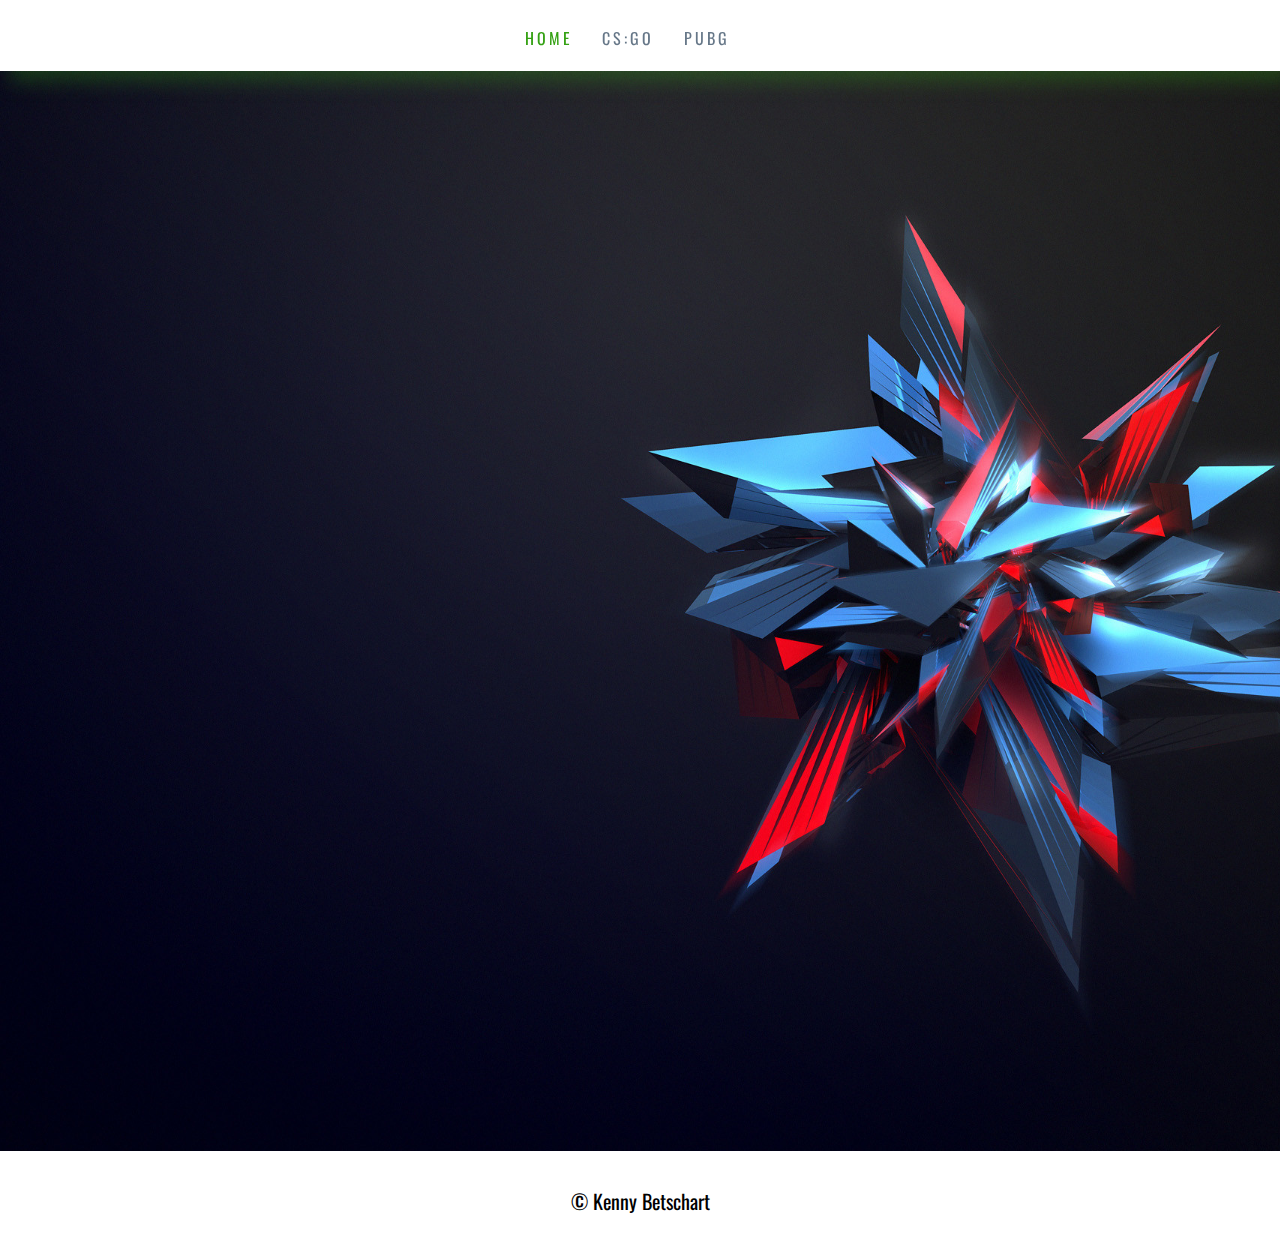
<file: index.html>
<!DOCTYPE html>
<html lang="de">

  <head>
    <meta charset="utf-8" />
    <title>Kilipeesy - HOME</title>
    <link rel="icon" href="resources/forestIcon.jpg">

    <!-- Included CSS -->
    <link rel="stylesheet" type="text/css" href="css/style.css">

    <!-- Include Fonts -->
    <link href="https://fonts.googleapis.com/css?family=Oswald&display=swap" rel="stylesheet"> 

    <!-- Included JS -->

  </head>


  <body>
    <header>
      <a href="index.html" class="headerLinks" id="activeLink">HOME</a>
      <a href="csgo.html" class="headerLinks">CS:GO</a>
      <a href="pubg.html" class="headerLinks">PUBG</a>
    </header>
    
    <main>
      <div id="alles">
        <div id="twitchEmbed">
          <!-- Add a placeholder for the Twitch embed -->
          <div id="twitch-embed"></div>

          <!-- Load the Twitch embed script -->
          <script src="https://embed.twitch.tv/embed/v1.js"></script>

          <!-- Create a Twitch.Embed object that will render within the "twitch-embed" root element. -->
          <script type="text/javascript">
            new Twitch.Embed("twitch-embed", {
              width: 1280,
              height: 720,
              channel: "kilipeesy",
              // only needed if your site is also embedded on embed.example.com and othersite.example.com 
              parent: ["embed.example.com", "othersite.example.com"]
            });
          </script>
        </div>
      </div>

      <div class="footer">
        © Kenny Betschart
      </div>

    </main>

  </body>

</html>
</file>
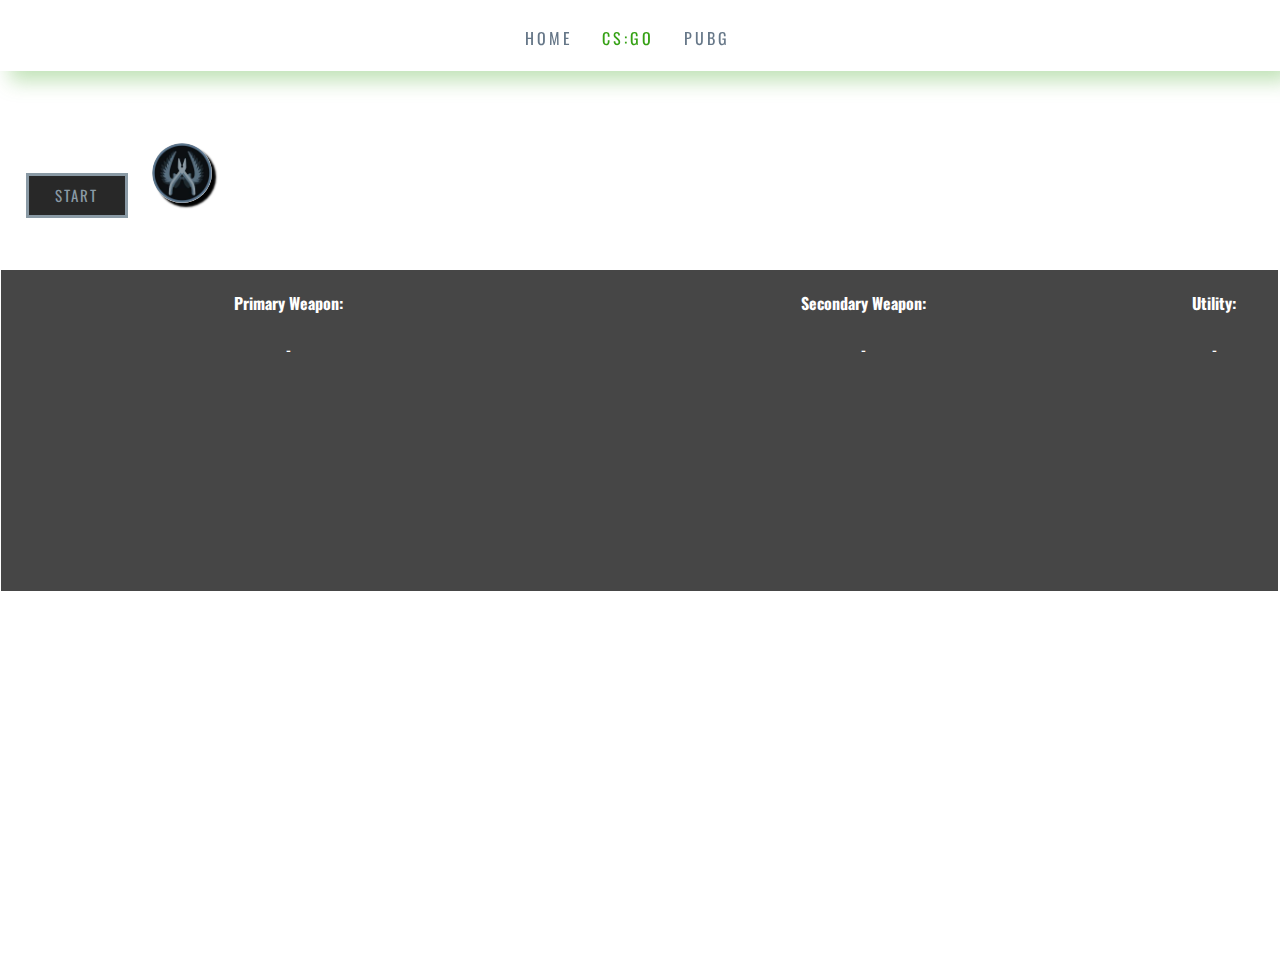
<file: csgo_roulette.html>
<!DOCTYPE html>
<html lang="de">

  <head>
    <meta charset="utf-8" />
    <title>Kilipeesy - CS:GO Roulette</title>
    <link rel="icon" href="resources/benno.PNG">

    <!-- Included CSS -->
    <link rel="stylesheet" type="text/css" href="css/style.css">

    <!-- Include Fonts -->
    <link href="https://fonts.googleapis.com/css?family=Oswald&display=swap" rel="stylesheet"> 

    <!-- Included JS -->
    <script src="js/csgoRoulette.js"></script>

  </head>

  <body>
    <header>
      <a href="index.html" class="headerLinks">HOME</a>
      <a href="csgo.html" class="headerLinks" id="activeLink">CS:GO</a>
      <a href="pubg.html" class="headerLinks">PUBG</a>
    </header>
    
    <main>
      
      
      <button id="startRouletteButton" onclick="startRoulette()">
        Start
      </button>

      <button id="changeSideButton" onclick="changeSide()">
        
      </button>

      <div id="weaponsContainer">
        <div id="primaryWeaponContainer">
          <h4>Primary Weapon: </h4>

          <span id="primaryWeaponName">-</span>

          <div id="primaryWeaponPicture">

          </div>
        </div>

        <div id="secondaryWeaponContainer">
          <h4>Secondary Weapon: </h4>

          <span id="secondaryWeaponName">-</span>

          <div id="secondaryWeaponPicture">
            
          </div>
        </div> 
        
        <div id="utilityContainer">
          <h4>Utility: </h4>

          <span id="utilityName">-</span>

          <div id="utilityPicture">

          </div>

        </div>

      <div class="footer">
        © Kenny Betschart
      </div>
    </main>

  </body>

</html>
</file>
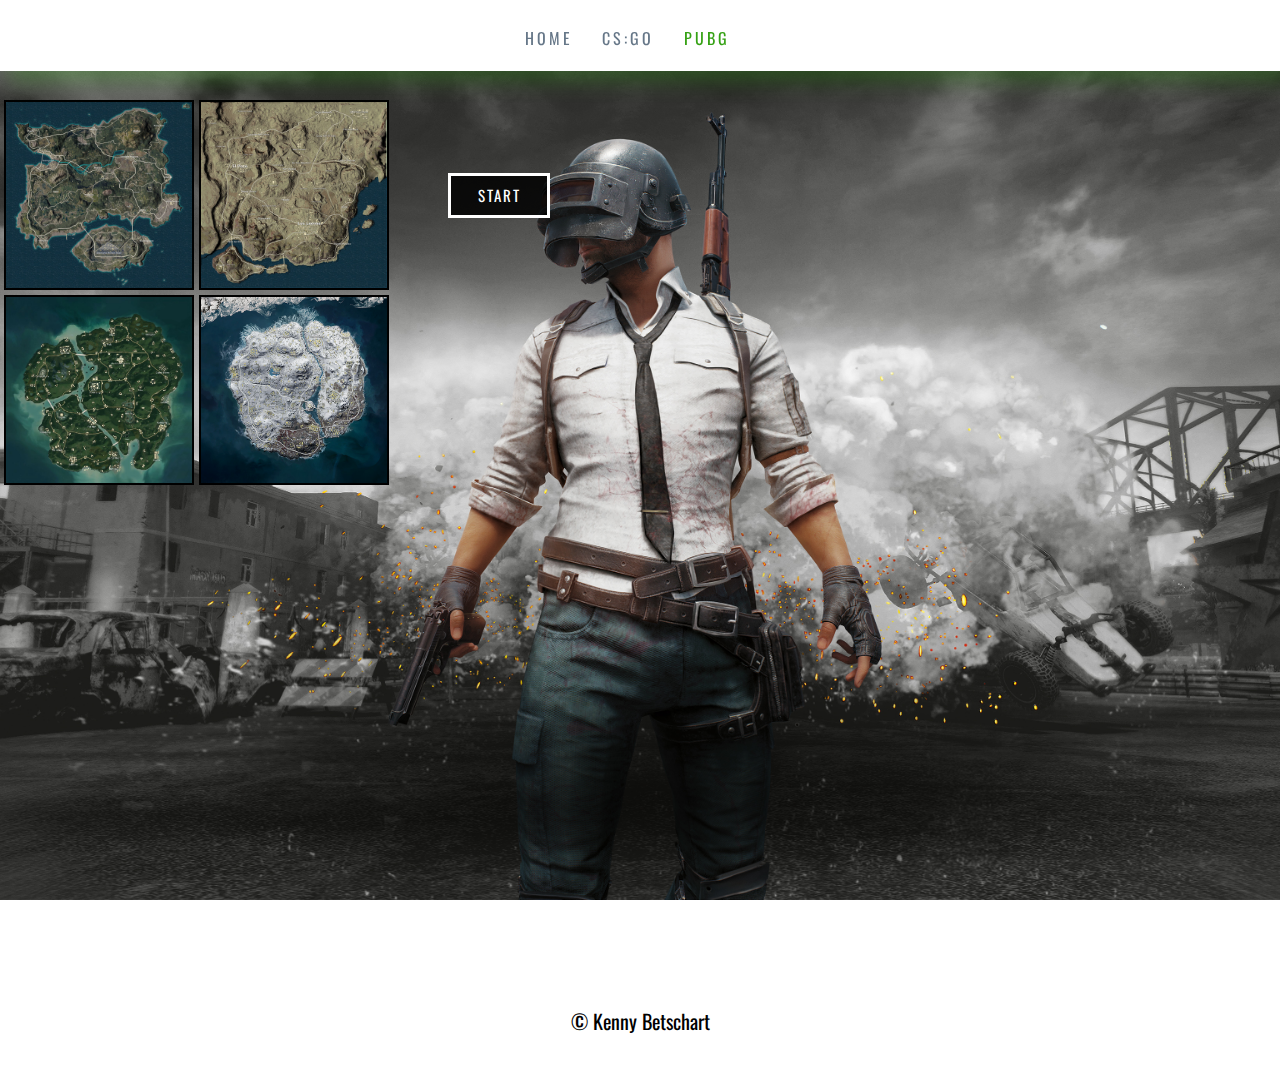
<file: pubg_roulette.html>
<!DOCTYPE html>
<html lang="de">

  <head>
    <meta charset="utf-8" />
    <title>Kilipeesy - PUBG Roulette</title>
    <link rel="icon" href="resources/forestIcon.jpg">

    <!-- Included CSS -->
    <link rel="stylesheet" type="text/css" href="css/style.css">

    <!-- Include Fonts -->
    <link href="https://fonts.googleapis.com/css?family=Oswald&display=swap" rel="stylesheet"> 

    <!-- Included JS -->
    <script src="js/pubgRoulette.js"></script>

  </head>


  <body>
    <header>
      <a href="index.html" class="headerLinks">HOME</a>
      <a href="csgo.html" class="headerLinks">CS:GO</a>
      <a href="pubg.html" class="headerLinks" id="activeLink">PUBG</a>
    </header>
    
    <main>
    <div id="mainContainerPubg">
	    <div id="pubgRouletteContent">

			<button id="startRouletteButtonPubg" onclick="StartRoulette()">
				Start
			</button>

        <div class="mapContainer">
            <button class="mapPictureBtn" id="erangelBtn" onclick="SelectMap(this)" value="erangel">
                <img src="resources/pubg/Maps/erangelMap.JPG" class="mapPicture">
            </button>
            <button class="mapPictureBtn" id="miramarBtn" onclick="SelectMap(this)" value="miramar">
                <img src="resources/pubg/Maps/miramarMap.jpeg" class="mapPicture">
            </button>
            <button class="mapPictureBtn" id="sanhokBtn" onclick="SelectMap(this)" value="sanhok">
                <img src="resources/pubg/Maps/sanhokMap.jpeg" class="mapPicture">
            </button>
            <button class="mapPictureBtn" id="vikendiBtn" onclick="SelectMap(this)" value="vikendi">
                <img src="resources/pubg/Maps/vikendiMap.jpg" class="mapPicture">
            </button>
        </div>

	    </div>
	</div>

          <div class="footer">
            © Kenny Betschart
        </div>
    </main>

  </body>

</html>
</file>
<file: css/style.css>
html{
    font-family: 'Oswald', sans-serif;
}
body{
    width: 100%;
    height: 100%;
    min-height: 100%;
    margin: 0;
}
html,main{
    height: 100%;
}
header{
    background-color: white;
    height: 5%;
    width: 100%;
    left: 0px;
    text-align: center;
    padding-top: 2%;
    filter: drop-shadow(10px 10px 10px #35a1144f);
}
button::-moz-focus-inner, a::-moz-focus-inner {
  border: 0;
}
a{
  outline: 0;
}
.headerLinks{
    color: #667788;
    text-decoration: none;
    padding-right: 2%;
    letter-spacing: 3px;
}
#activeLink{
    color: #35a114;
}
.headerLinks:hover{
    color: #000000;
}
#steamLink{
  color: #000000;
  text-decoration: none;
  letter-spacing: 3px;
  background-color: #FFFFFF;
  padding: 0.5% 1% 0.5% 1%;
  font-weight: bold;
}
#steamLink:hover{
  
}
a.button{
  border: solid #141414 1px;
  text-decoration: none;
  color: initial;
}
.backgroundPicture{
    width: 100%;
    height: auto;
}
.parallaxBackgroundPictureCsGo_1, .parallaxBackgroundPictureCsGo_2, .parallaxBackgroundPicturePubg_1, .parallaxBackgroundPicturePubg_2{
    background-image: url("../resources/csgo/csgoWallpaper_1.jpg");
    /* Full height */
    height: 100%; 
    /* Create the parallax scrolling effect */
    background-attachment: fixed;
    background-position: center;
    background-repeat: no-repeat;
    background-size: cover;
  }
  .parallaxBackgroundPictureCsGo_2 {
    background-color: #000000;
    background-image: url("../resources/csgo/csgoWallpaper_2.png");
  }
  .parallaxBackgroundPicturePubg_1{
    background-image: url("../resources/pubg/pubgWallpaper_1.jpg");
  }
  .parallaxBackgroundPicturePubg_2{
    background-image: url("../resources/pubg/pubgWallpaper_2.png");
  }
  #csgoDeagleVid{
    max-height: 100%;
    width: 100%;
    filter: opacity(30%);
  }
  .parallaxForegroundBox{
    filter: drop-shadow(10px 16px 10px #000000);
    height:300px;
    background-color:white;
    text-align: center;
    line-height: 300px;
    font-size: 40px;
  }
  .captionContainer_1, .captionContainer_2, .captionContainer_3{
      position: absolute;
      top: 50%;
      width: 100%;
      text-align: center;
  }
  .captionSpan_1, .captionSpan_2, .captionSpan_3{
    background-color: #ac1e1e;
    filter: drop-shadow(10px 10px 10px #ac1e1eb4);
    color: #FFFFFF;
    padding: 10px 18px 10px 18px;
    font-size: 30px;
    letter-spacing: 8px;
    margin: auto;
  }
  .captionContainer_2{
    width: 100%;
    top: 151.5%;
  }
  .captionSpan_2{
    background-color: #414140;
    filter: drop-shadow(10px 10px 4px #414140c4);
  }
  .captionContainer_3{
    width: 17%;
    top: 185%;
    left:7.5%;
  }
  .captionSpan_3{
    background-color: #1411c5;
    filter: drop-shadow(10px 10px 10px #1411c5c4);
  }
  #RouletteLink{
    text-decoration: none;
    color: #ffffff;
  }
  #RouletteLink:hover{
    -webkit-text-stroke: 1px black;
  }
  #csgoRouletteLink{
    text-decoration: none;
    color: #FFFFFF;
  }
  #csgoRouletteLink:hover{
    color: #b8b5b5;
  }
  #csgoRouletteLink:active{
    color: #5c5c5c
  }

/***********************************************************************
******************************PUBG ROULETTE*****************************
***********************************************************************/
#mainContainerPubg{
	background-image: url("../resources/pubg/pubgWallpaperRoulette.jpg") !important;
}
#startRouletteButtonPubg{
  color: #FFFFFF !important;
  border: solid #FFFFFF 3px !important;
}
#startRouletteButtonPubg:hover{
  color: #000000d7 !important;
  background-color: #FFFFFF !important;
}
.mapContainer{
  width: 33%;
  margin-top: 2%;
  float:left;
}
.mapPictureBtn{
  float: left;
  margin-left: 1%;
  margin-top: 1%;
  border: solid black 2px;
  padding: 0px 0px 0px 0px;
  width: 45%;
}
.mapPictureBtn:hover{
  border: solid red 2px;
}
.mapPicture{
  width: 100%;
}
img{
  display: block;
  display: flex;
  justify-content: center;
  align-content: center;
}

/***********************************************************************
******************************TWITCH EMBED******************************
***********************************************************************/
#twitchEmbed
{
  
}
#alles{
  width: 100%;
  min-height: 1080px;
  background-image: url("../resources/homeWallpaper_1.jpg");
  background-repeat: no-repeat;
  background-size: 1920px 1080px;
  display: flex;
  align-items: center;
  justify-content: center;
}
/***********************************************************************
******************************CSGO ROULETTE*****************************
***********************************************************************/
#mainContainer, #mainContainerPubg{
  background-image: url("../resources/csgo/dust2.jpg");
  height: 100%;
  background-attachment: fixed;
  background-position: center;
  background-repeat: no-repeat;
  background-size: cover;
}
#startRouletteButton, #startRouletteButtonPubg{
  width: 8%;
  height: 45px;
  color:#8a9aa5;
  font-family: 'Oswald';
  font-size: 15px;
  letter-spacing: 2px;
  text-transform: uppercase;
  background-color: #000000d7;
  border: solid #8a9aa5 3px;
  margin-top: 8%;
  margin-left: 2%;
  transition: 0.5s;
}
#startRouletteButton:hover, #startRouletteButtonPubg:hover{
  color:#000000;
  background-color: #8a9aa5;
  border: solid #8a9aa5 3px;
  cursor: pointer;
  font-weight: bold;
  box-shadow: 4px 4px 2px #000000;   
}
#startRouletteButton:active, #startRouletteButtonPubg:active{
  transition: 0.5s;
  letter-spacing: 4px;
}

#changeSideButton{
  width: 60px;
  height: 60px;
  border-radius: 50%;
  margin-left: 20px;
  background-image: url("../resources/csgo/ctIcon.png");
  background-size: 100%;
  background-color: transparent;
  border: none;
  box-shadow: 4px 4px 2px black;
  border: 0px solid rgba(255, 255, 255, 0);
}
#changeSideButton:hover{
  border: solid black 1px;
}
#changeSideButton:active{
  box-shadow: 2px 2px 2px black;
}
#weaponsContainer{
  width: 100%;
  margin-top: 4%;
  color: white;
  text-align: center;
}
#primaryWeaponContainer{
  width: 44.9%;
  float: left;
  background: rgba(24, 24, 24, 0.8);
  border-top: solid white 1px;
  border-bottom: solid white 1px;
  border-left: solid white 1px;
}
#secondaryWeaponContainer{
  width: 44.9%;
  float: left;
  background: rgba(24, 24, 24, 0.8);
  border-top: solid white 1px;
  border-bottom: solid white 1px;
}
#utilityContainer{
  width: 10%;
  float: left;
  background: rgba(24, 24, 24, 0.8);
  border-top: solid white 1px;
  border-bottom: solid white 1px;
  border-right: solid white 1px;
}
#primaryWeaponPicture{
  width: 40%;
  height: 230px;
  background-size: 100%;
  background-repeat: no-repeat;
  margin: 0% 30% 0% 30%;
}
#secondaryWeaponPicture{
  width: 40%;
  height: 230px;
  background-size: 100%;
  background-repeat: no-repeat;
  margin: 0% 30% 0% 30%;
}
#utilityPicture{
  background-size: 100%;
  height: 230px;
  background-repeat: no-repeat;
}

/***********************************************************************
*********************************FOOTER*********************************
***********************************************************************/
.footer{
  height: 100px;
  background-color: #FFFFFF;
  text-align: center;
  line-height: 100px;
  font-size: 20px;
  bottom: 0;
}

/**************************************************/
</file>
